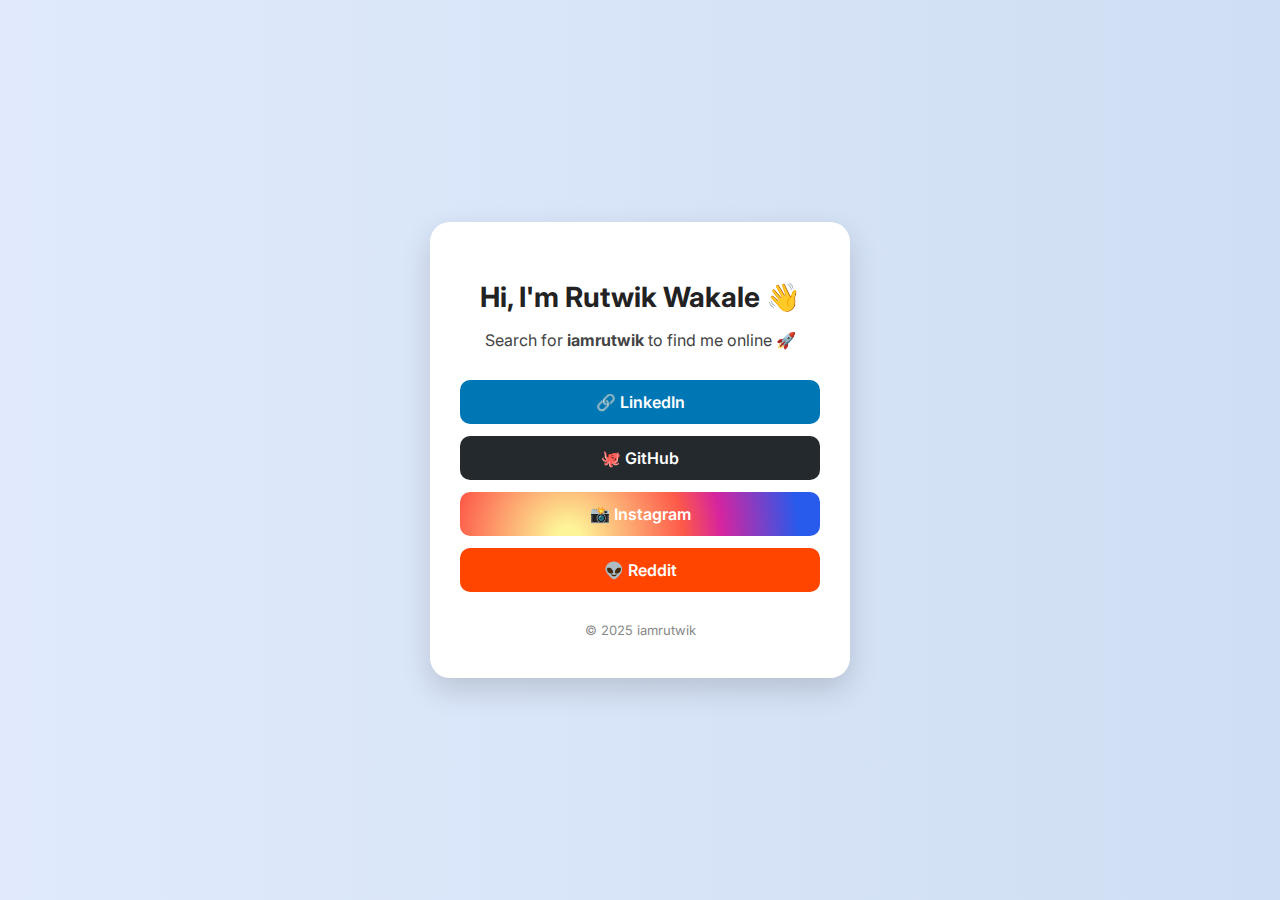
<file: index.html>
<!DOCTYPE html>
<html lang="en">
<head>
  <meta charset="UTF-8" />
  <meta name="viewport" content="width=device-width, initial-scale=1.0"/>
<!-- SEO Meta Tags -->
<meta name="description" content="I'm Rutwik Wakale. Find all my social profiles by searching 'rutwikhere' online.">
<meta name="keywords" content="iamrutwik, rutwikhere, Rutwik Wakale, Rutwik LinkedIn, Rutwik GitHub, Rutwik Instagram, Rutwik Reddit">
<meta name="author" content="Rutwik Wakale">

<!-- Open Graph (for social previews) -->
<meta property="og:title" content="Rutwik Wakale - rutwikhere">
<meta property="og:description" content="Search 'rutwikhere' to discover all my online profiles.">
<meta property="og:image" content="https://rutwik004.github.io/rutwikhereweb/assets/profile-preview.png">
<meta property="og:url" content="https://rutwik004.github.io/rutwikhere/">
<meta property="og:type" content="website">

  <title>MyProfile</title>
  <link href="https://fonts.googleapis.com/css2?family=Inter:wght@400;600&display=swap" rel="stylesheet">
  <style>
    * {
      box-sizing: border-box;
    }

    body {
      margin: 0;
      padding: 0;
      background: linear-gradient(to right, #e0eafc, #cfdef3);
      font-family: 'Inter', sans-serif;
      display: flex;
      justify-content: center;
      align-items: center;
      min-height: 100vh;
      animation: fadeIn 1s ease-in-out;
    }

    @keyframes fadeIn {
      from { opacity: 0; transform: translateY(20px); }
      to { opacity: 1; transform: translateY(0); }
    }

    .card {
      background: white;
      padding: 40px 30px;
      border-radius: 20px;
      box-shadow: 0 12px 30px rgba(0,0,0,0.15);
      text-align: center;
      max-width: 420px;
      width: 90%;
      transition: transform 0.3s ease;
    }

    .card:hover {
      transform: scale(1.02);
    }

    h1 {
      color: #222;
      font-size: 28px;
      margin-bottom: 10px;
    }

    p {
      font-size: 16px;
      color: #444;
      margin-bottom: 30px;
    }

    .link {
      display: flex;
      align-items: center;
      justify-content: center;
      gap: 8px;
      text-decoration: none;
      margin: 12px 0;
      padding: 12px 20px;
      border-radius: 10px;
      color: white;
      font-weight: 600;
      transition: transform 0.2s ease, box-shadow 0.2s ease;
    }

    .link:hover {
      transform: translateY(-2px);
      box-shadow: 0 6px 16px rgba(0,0,0,0.1);
    }

    .linkedin { background: #0077b5; }
    .github   { background: #24292e; }
    .instagram {
      background: radial-gradient(circle at 30% 107%, #fdf497 0%, #fdf497 5%, #fd5949 45%, #d6249f 60%, #285AEB 90%);
    }
    .reddit   { background: #ff4500; }

    footer {
      margin-top: 30px;
      font-size: 13px;
      color: #888;
    }
  </style>
</head>
<body>
  <div class="card">
    <h1>Hi, I'm Rutwik Wakale 👋</h1>
    <p>Search for <strong>iamrutwik</strong> to find me online 🚀</p>

    <a class="link linkedin" href="https://www.linkedin.com/in/iamrutwik/" target="_blank">🔗 LinkedIn</a>
    <a class="link github" href="https://github.com/rutwikhere" target="_blank">🐙 GitHub</a>
    <a class="link instagram" href="https://www.instagram.com/rutwikhere/" target="_blank">📸 Instagram</a>
    <a class="link reddit" href="https://www.reddit.com/user/rutwik004/" target="_blank">👽 Reddit</a>

    <footer>© 2025 iamrutwik</footer>
  </div>
</body>
</html>
</file>
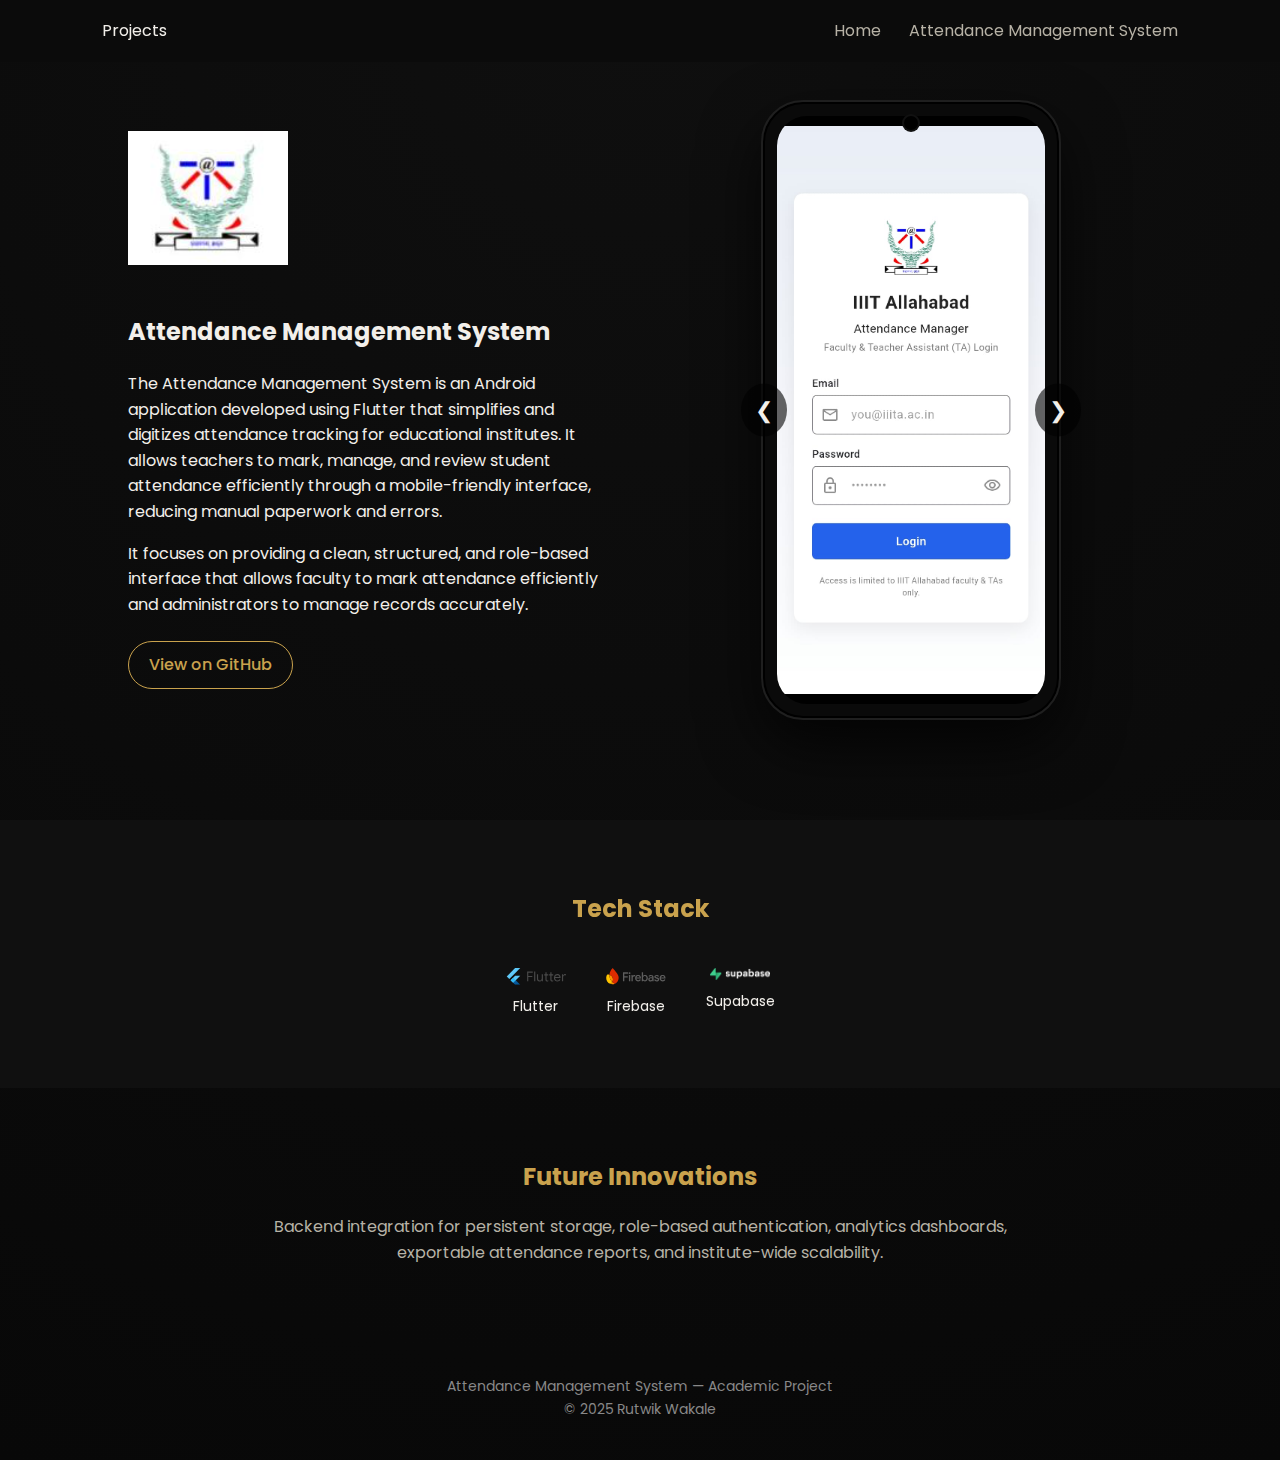
<file: attendance.html>
<!DOCTYPE html>
<html lang="en">
<head>
  <meta charset="UTF-8" />
  <meta name="viewport" content="width=device-width, initial-scale=1.0"/>
  <title>Attendance Management System</title>
  <link rel="stylesheet" href="kritun.css" />
  <link href="https://fonts.googleapis.com/css2?family=Poppins:wght@300;400;600;700&display=swap" rel="stylesheet">
</head>
<body>

  <!-- NAVBAR -->
  <header class="navbar">
    <div class="logo">
     
      <span>Projects</span>
    </div>
    <nav>
      <a href="index.html">Home</a>
      <a href="#kritun">Attendance Management System</a>
    </nav>
  </header>

  <!-- KRITUN HERO -->
  <section id="kritun" class="kritun-hero">
    <div class="kritun-left">
      <img src="attendance.png" alt="Logo" class="kritun-logo">

      <h2>Attendance Management System</h2>
      <p>
        The Attendance Management System is an Android application developed using Flutter that simplifies and digitizes attendance tracking for educational institutes.
It allows teachers to mark, manage, and review student attendance efficiently through a mobile-friendly interface, reducing manual paperwork and errors.
      </p>

      <p>
        It focuses on providing a clean, structured, and role-based interface
          that allows faculty to mark attendance efficiently and administrators
          to manage records accurately.
      </p>
      <div class="kritun-links">
        <a 
          href="https://github.com/rutwikhere/IIITA-Attendance" 
          target="_blank" 
          class="github-btn"
        >
          View on GitHub
        </a>
      </div>
    </div>

    <div class="kritun-right">
        <div class="phone">
            <div class="phone-frame">
          
              <!-- Camera hole -->
              <div class="camera-hole"></div>
          
              <!-- Screen -->
              <div class="phone-screen">
                <img src="atscreenshot1.jpeg" class="slide active">
                <img src="atscreenshot2.jpeg" class="slide">
                <img src="atscreenshot3.jpeg" class="slide">
                <img src="atscreenshot4.jpeg" class="slide">
                <img src="atscreenshot5.jpeg"" class="slide">
              </div>
          
              <!-- Buttons -->
              <button class="nav prev">&#10094;</button>
              <button class="nav next">&#10095;</button>
          
            </div>
          </div>
          
          
  </section>

  <!-- TECH STACK -->
  <section class="section dark">
    <h2>Tech Stack</h2>

    <div class="tech-grid">
      <div class="tech-item">
        <img src="flutter.svg" alt="Flutter">
        <span>Flutter</span>
      </div>
      <div class="tech-item">
        <img src="firebase.svg" alt="Firebase">
        <span>Firebase</span>
      </div>
      <div class="tech-item">
        <img src="supabase.webp" alt="Supabase">
        <span>Supabase</span>
      </div>
    </div>
  </section>


  <!-- FUTURE -->
  
  <section class="section fade-in">
    <h2>Future Innovations</h2>
    <p>
      Backend integration for persistent storage, role-based authentication,
      analytics dashboards, exportable attendance reports,
      and institute-wide scalability.
    </p>
  </section>
  <!-- FOOTER -->
  <footer>
    <p>Attendance Management System — Academic Project</p>
    <p>© 2025 Rutwik Wakale</p>
  </footer>

  <script src="kritun.js"></script>
</body>
</html>
</file>
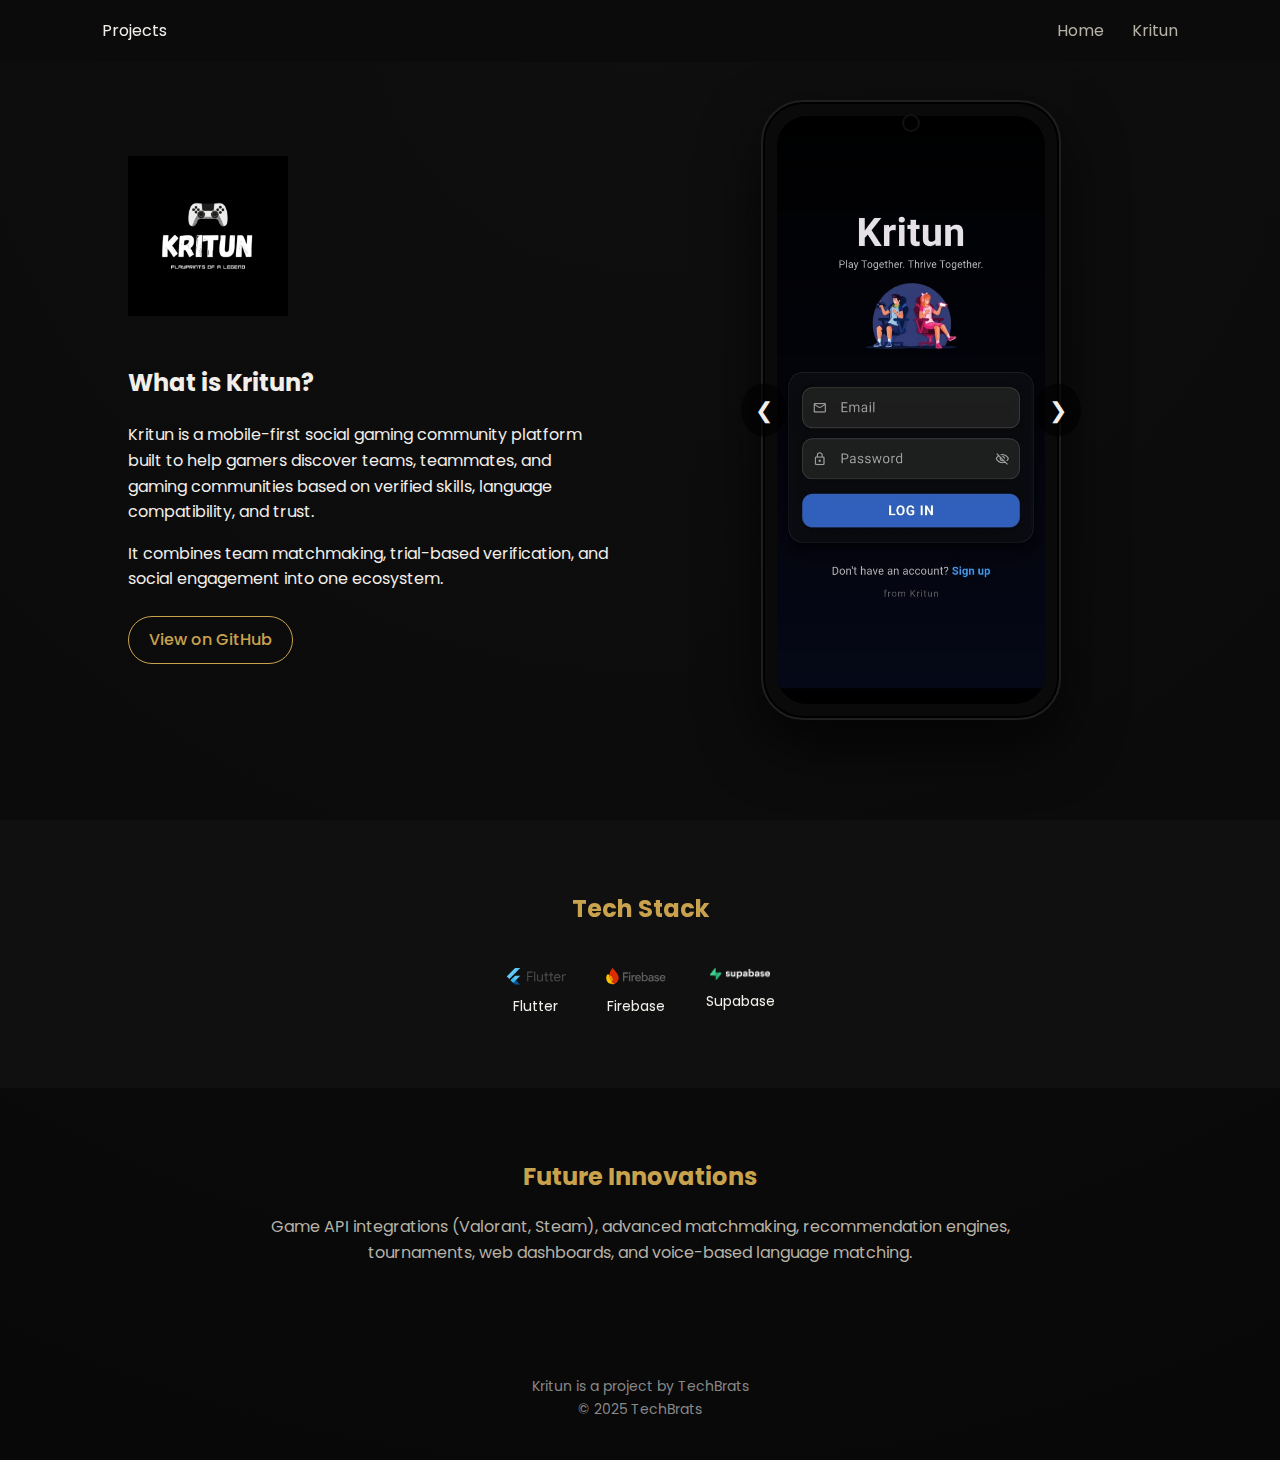
<file: kritun.html>
<!DOCTYPE html>
<html lang="en">
<head>
  <meta charset="UTF-8" />
  <meta name="viewport" content="width=device-width, initial-scale=1.0"/>
  <title>Kritun — Social Gaming Platform</title>
  <link rel="stylesheet" href="kritun.css" />
  <link href="https://fonts.googleapis.com/css2?family=Poppins:wght@300;400;600;700&display=swap" rel="stylesheet">
</head>
<body>

  <!-- NAVBAR -->
  <header class="navbar">
    <div class="logo">
     
      <span>Projects</span>
    </div>
    <nav>
      <a href="index.html">Home</a>
      <a href="#kritun">Kritun</a>
    </nav>
  </header>

  <!-- KRITUN HERO -->
  <section id="kritun" class="kritun-hero">
    <div class="kritun-left">
      <img src="kritun-logo.png" alt="Kritun Logo" class="kritun-logo">

      <h2>What is Kritun?</h2>
      <p>
        Kritun is a mobile-first social gaming community platform built to help
        gamers discover teams, teammates, and gaming communities based on
        verified skills, language compatibility, and trust.
      </p>

      <p>
        It combines team matchmaking, trial-based verification,
        and social engagement into one ecosystem.
      </p>
      <div class="kritun-links">
        <a 
          href="https://github.com/rutwikhere/kritun" 
          target="_blank" 
          class="github-btn"
        >
          View on GitHub
        </a>
      </div>
      
    </div>

    <div class="kritun-right">
        <div class="phone">
            <div class="phone-frame">
          
              <!-- Camera hole -->
              <div class="camera-hole"></div>
          
              <!-- Screen -->
              <div class="phone-screen">
                <img src="screenshot1.jpeg" class="slide active">
                <img src="screenshot2.jpeg" class="slide">
                <img src="screenshot3.jpeg" class="slide">
                <img src="discoverteams.jpeg" class="slide">
                <img src="uploadkrit.jpeg" class="slide">
              </div>
          
              <!-- Buttons -->
              <button class="nav prev">&#10094;</button>
              <button class="nav next">&#10095;</button>
          
            </div>
          </div>
          
          
  </section>

  <!-- TECH STACK -->
  <section class="section dark">
    <h2>Tech Stack</h2>

    <div class="tech-grid">
      <div class="tech-item">
        <img src="flutter.svg" alt="Flutter">
        <span>Flutter</span>
      </div>
      <div class="tech-item">
        <img src="firebase.svg" alt="Firebase">
        <span>Firebase</span>
      </div>
      <div class="tech-item">
        <img src="supabase.webp" alt="Supabase">
        <span>Supabase</span>
      </div>
    </div>
  </section>

  <!-- FUTURE -->
  <section class="section">
    <h2>Future Innovations</h2>
    <p>
      Game API integrations (Valorant, Steam), advanced matchmaking,
      recommendation engines, tournaments, web dashboards,
      and voice-based language matching.
    </p>
  </section>

  <!-- FOOTER -->
  <footer>
    <p>Kritun is a project by TechBrats</p>
    <p>© 2025 TechBrats</p>
  </footer>

  <script src="kritun.js"></script>
</body>
</html>
</file>
<file: kritun.css>
@import url("style.css");

/* KRITUN LAYOUT */
.kritun-hero {
  display: grid;
  grid-template-columns: 1fr 1fr;
  gap: 60px;
  padding: 100px 10%;
  align-items: center;
}
/* =========================
   GOOGLE PLAY BUTTON
   ========================= */

.playstore-btn {
  display: inline-block;
  margin-top: 24px;
  transition: transform 0.25s ease, box-shadow 0.25s ease;
}

.playstore-btn img {
  height: 56px;
  width: auto;
}

.playstore-btn:hover {
  transform: translateY(-2px) scale(1.02);
  box-shadow: 0 12px 30px rgba(0, 0, 0, 0.35);
}

.kritun-left h2 {
  color: var(--gold-primary);
  margin: 20px 0;
}

.kritun-left p {
  color: var(--text-muted);
  margin-bottom: 16px;
}

.kritun-logo {
  width: 160px;
  margin-bottom: 20px;
}

/* SLIDER */
.slider {
  position: relative;
  background: #000;
  border-radius: 20px;
  overflow: hidden;
  border: 2px solid var(--gold-muted);
}

.slides {
  position: relative;
}

.slide {
  width: 100%;
  display: none;
}

.slide.active {
  display: block;
}

/* SLIDER NAV */
.nav {
  position: absolute;
  top: 50%;
  transform: translateY(-50%);
  background: rgba(0,0,0,0.6);
  color: var(--gold-soft);
  border: none;
  font-size: 28px;
  padding: 10px 16px;
  cursor: pointer;
}

.prev { left: 10px; }
.next { right: 10px; }

/* TECH STACK */
.tech-grid {
  display: flex;
  justify-content: center;
  gap: 40px;
  margin-top: 40px;
}

.tech-item {
  display: flex;
  flex-direction: column;
  align-items: center;
}

.tech-item img {
  width: 60px;
  margin-bottom: 10px;
}

.tech-item span {
  color: var(--text-muted);
  font-size: 14px;
}

/* RESPONSIVE */
@media (max-width: 900px) {
  .kritun-hero {
    grid-template-columns: 1fr;
    text-align: center;
  }
}
/* =========================
   PHONE MOCKUP SLIDER
   ========================= */
   .phone-mockup {
    position: relative;
    width: 280px;              /* controlled size */
    height: 560px;             /* realistic phone ratio */
    margin: auto;
    background: #000;
    border-radius: 36px;
    border: 2px solid var(--gold-muted);
    box-shadow: 0 30px 80px rgba(0,0,0,0.6);
    overflow: hidden;
  }
  
  /* Top notch */
  .phone-notch {
    position: absolute;
    top: 8px;
    left: 50%;
    transform: translateX(-50%);
    width: 120px;
    height: 18px;
    background: #000;
    border-radius: 12px;
    z-index: 3;
  }
  
  /* Screen area */
  .phone-screen {
    padding: 10px 0;            /* breathing space */
    box-sizing: border-box;
  }
  
  
  /* Screenshots */
  .phone-screen .slide {
    width: 100%;
    height: 100%;
    object-fit: contain;        /* SHOW FULL SCREEN */
    background: #000;           /* natural phone black bars */
    display: none;
  }
  
  
  .phone-screen .slide.active {
    display: block;
  }
  
  /* Navigation arrows */
  .phone-mockup .nav {
    position: absolute;
    top: 50%;
    transform: translateY(-50%);
    background: rgba(0,0,0,0.55);
    color: var(--gold-soft);
    border: none;
    font-size: 22px;
    padding: 10px 14px;
    cursor: pointer;
    z-index: 4;
    border-radius: 50%;
  }
  
  .phone-mockup .prev {
    left: -18px;
  }
  
  .phone-mockup .next {
    right: -18px;
  }
  
  .phone-mockup .nav:hover {
    background: rgba(201,162,77,0.25);
  }
/* =========================
   REAL ANDROID PHONE MOCKUP
   ========================= */
   .phone {
    display: flex;
    justify-content: center;
  }
  
  .phone-frame {
    position: relative;
    width: 300px;
    height: 620px;
    background: #0a0a0a;
    border-radius: 42px;
    border: 2px solid #1f1f1f;
    box-shadow:
      0 25px 60px rgba(0,0,0,0.7),
      inset 0 0 0 2px #000;
    padding: 14px;
  }
  
  /* Camera hole (modern Android) */
  .camera-hole {
    position: absolute;
    top: 14px;
    left: 50%;
    transform: translateX(-50%);
    width: 14px;
    height: 14px;
    background: #000;
    border-radius: 50%;
    z-index: 3;
    box-shadow: 0 0 0 2px #111;
  }
  
  /* Screen */
  .phone-screen {
    width: 100%;
    height: 100%;
    background: #000;
    border-radius: 30px;
    overflow: hidden;
    position: relative;
  }
  
  /* Slides */
  .phone-screen .slide {
    width: 100%;
    height: 100%;
    object-fit: cover;
    display: none;
  }
  
  .phone-screen .slide.active {
    display: block;
  }
  
  /* Navigation */
  .phone-frame .nav {
    position: absolute;
    top: 50%;
    transform: translateY(-50%);
    background: rgba(0,0,0,0.6);
    color: var(--gold-soft);
    border: none;
    font-size: 22px;
    padding: 10px 14px;
    cursor: pointer;
    border-radius: 50%;
    z-index: 5;
  }
  
  .phone-frame .prev {
    left: -22px;
  }
  
  .phone-frame .next {
    right: -22px;
  }
  
  .phone-frame .nav:hover {
    background: rgba(201,162,77,0.25);
  }
  
  /* Responsive */
  @media (max-width: 768px) {
    .phone-frame {
      width: 240px;
      height: 500px;
    }
  }
    /* Kritun action links */
.kritun-links {
  margin-top: 24px;
}

/* GitHub button */
.github-btn {
  display: inline-block;
  padding: 10px 20px;
  border: 1px solid var(--gold, #C9A24D);
  color: var(--gold, #C9A24D);
  border-radius: 24px;
  font-weight: 500;
  text-decoration: none;
  transition: all 0.3s ease;
}

.github-btn:hover {
  background: var(--gold, #C9A24D);
  color: #000;
  box-shadow: 0 0 20px rgba(201,162,77,0.35);
}
</file>
